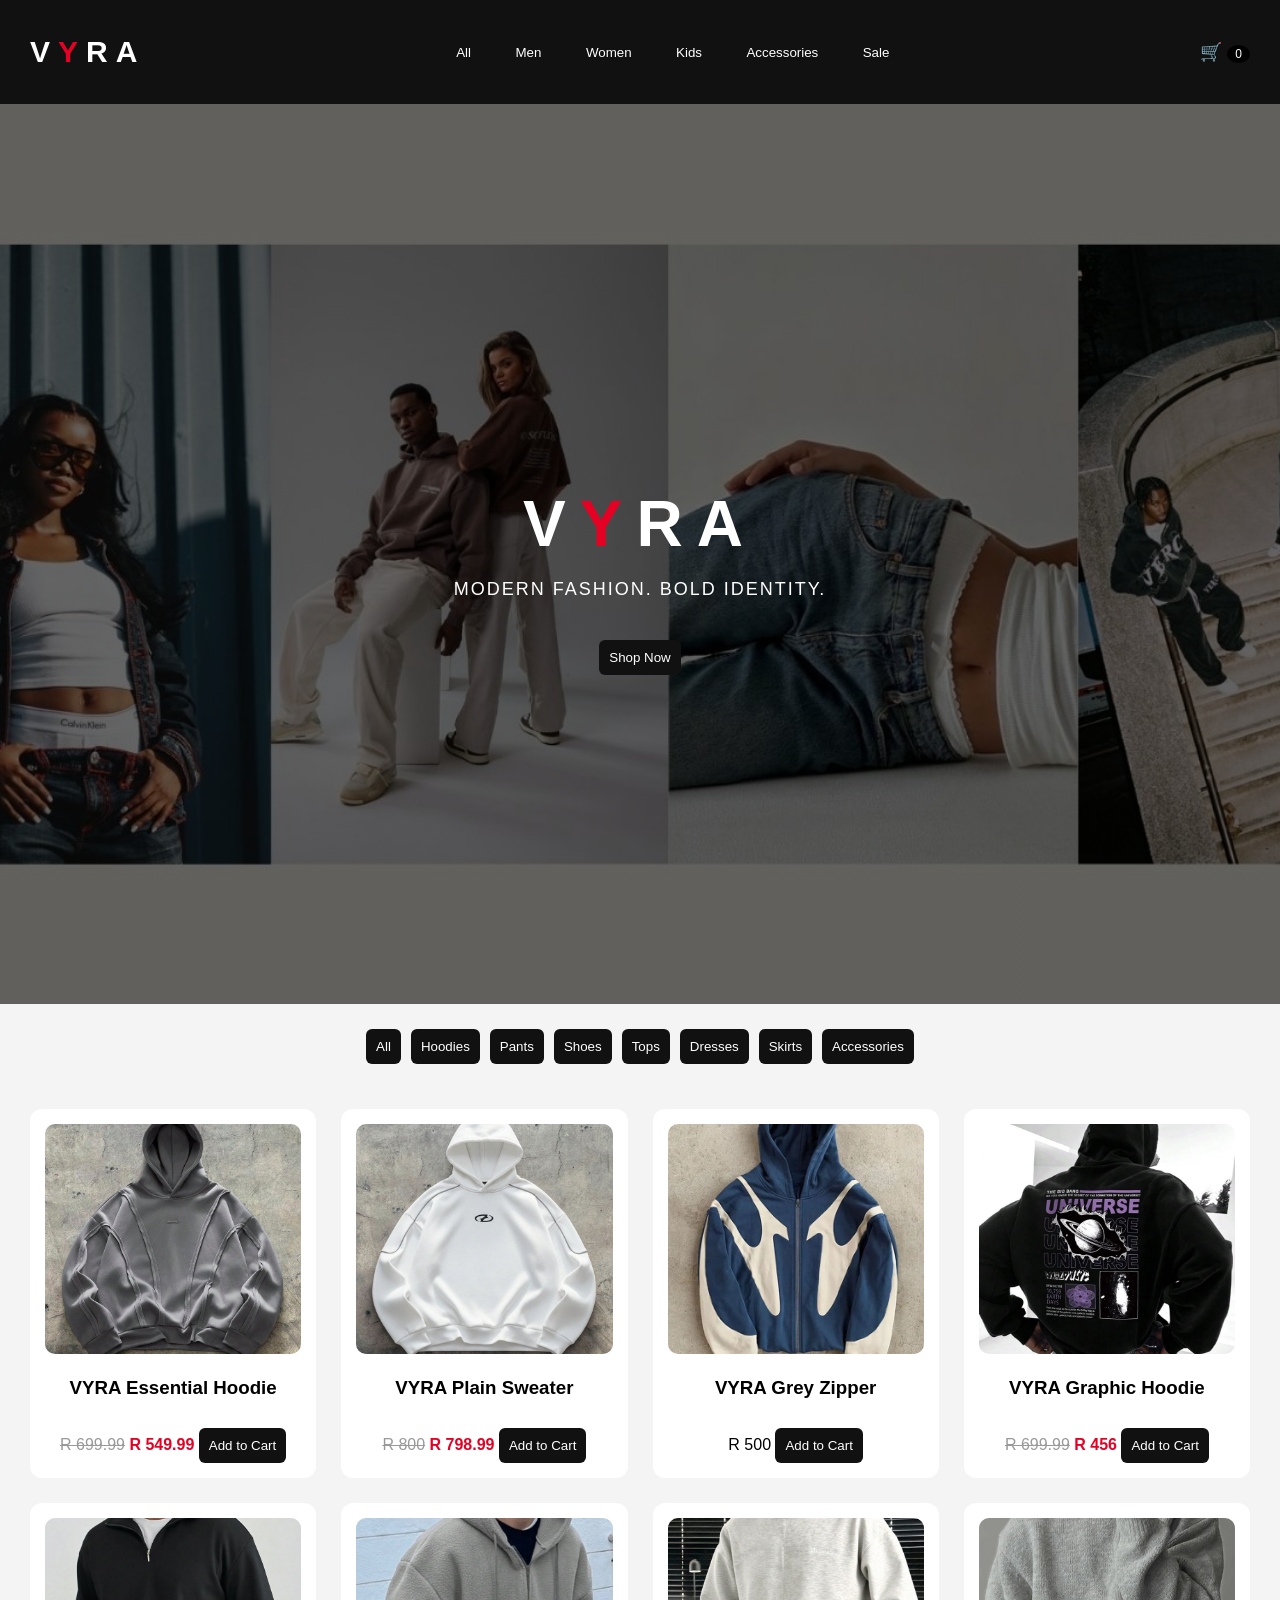
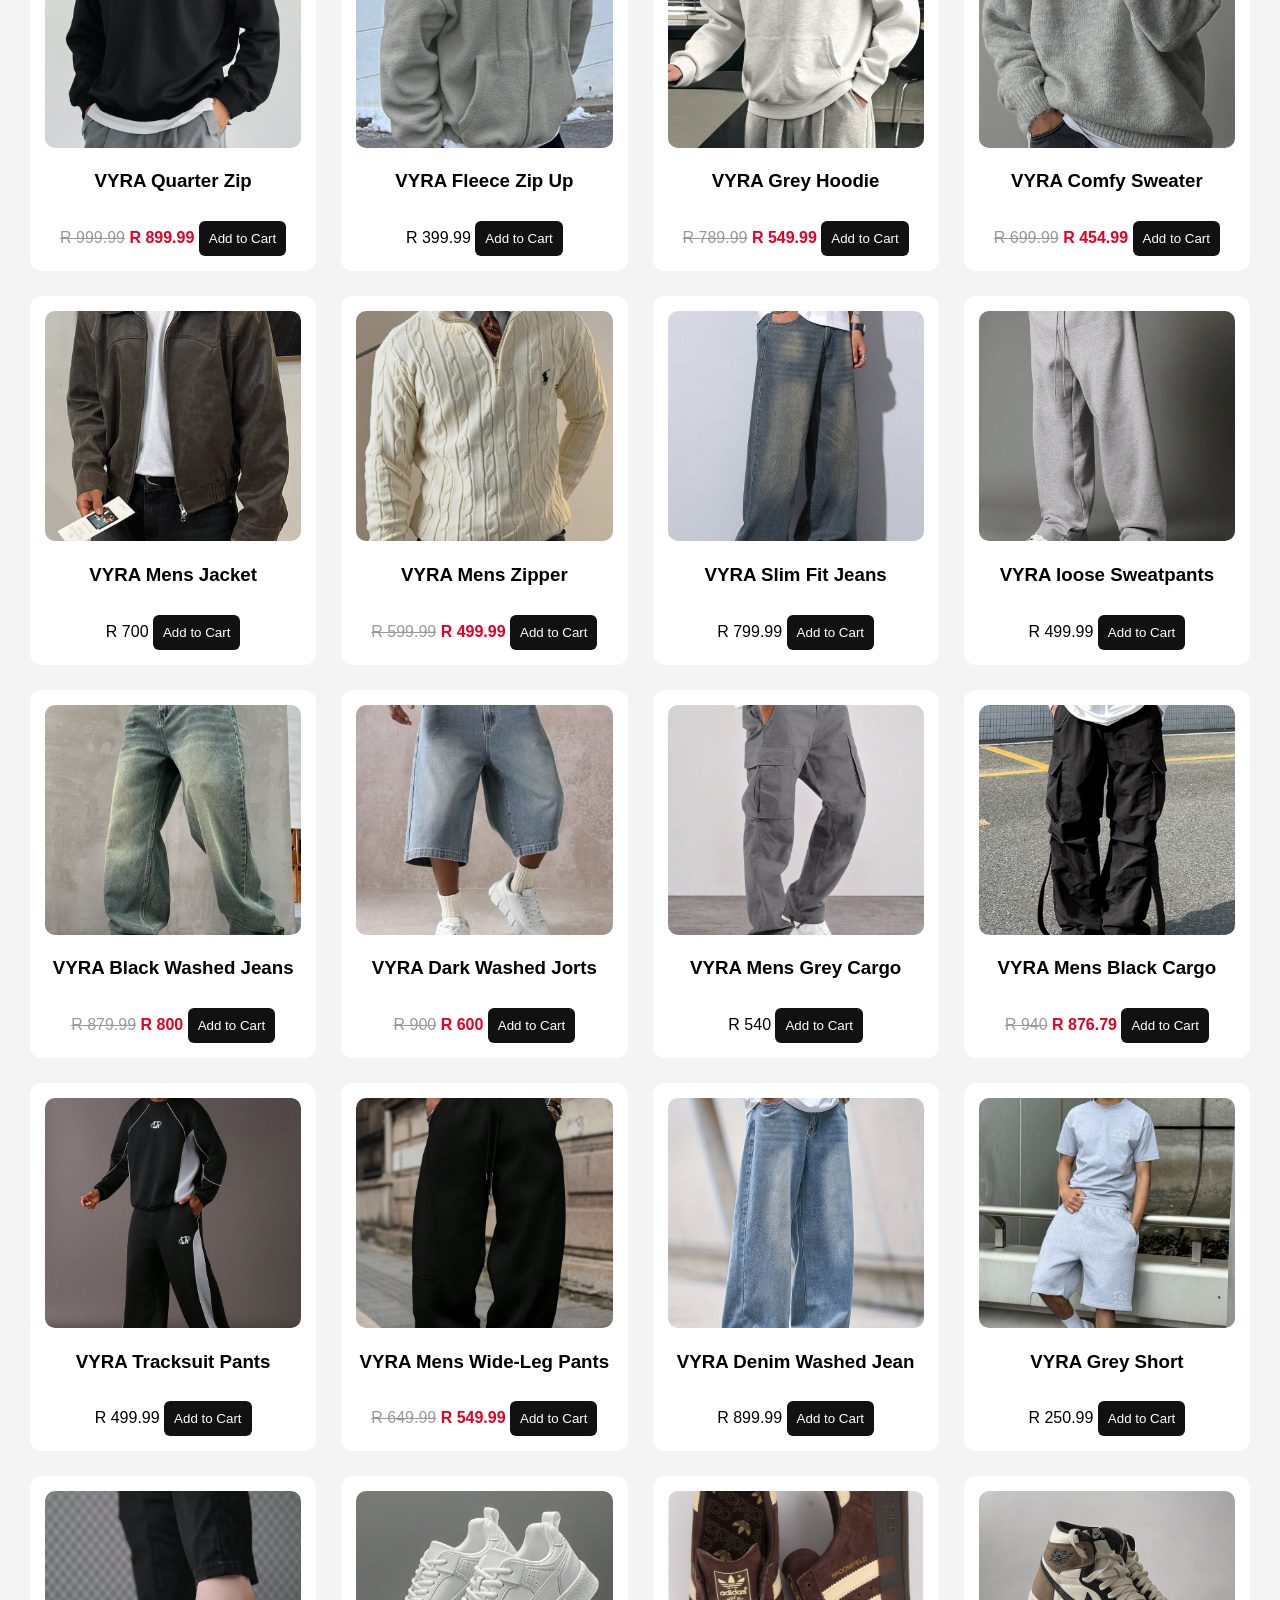
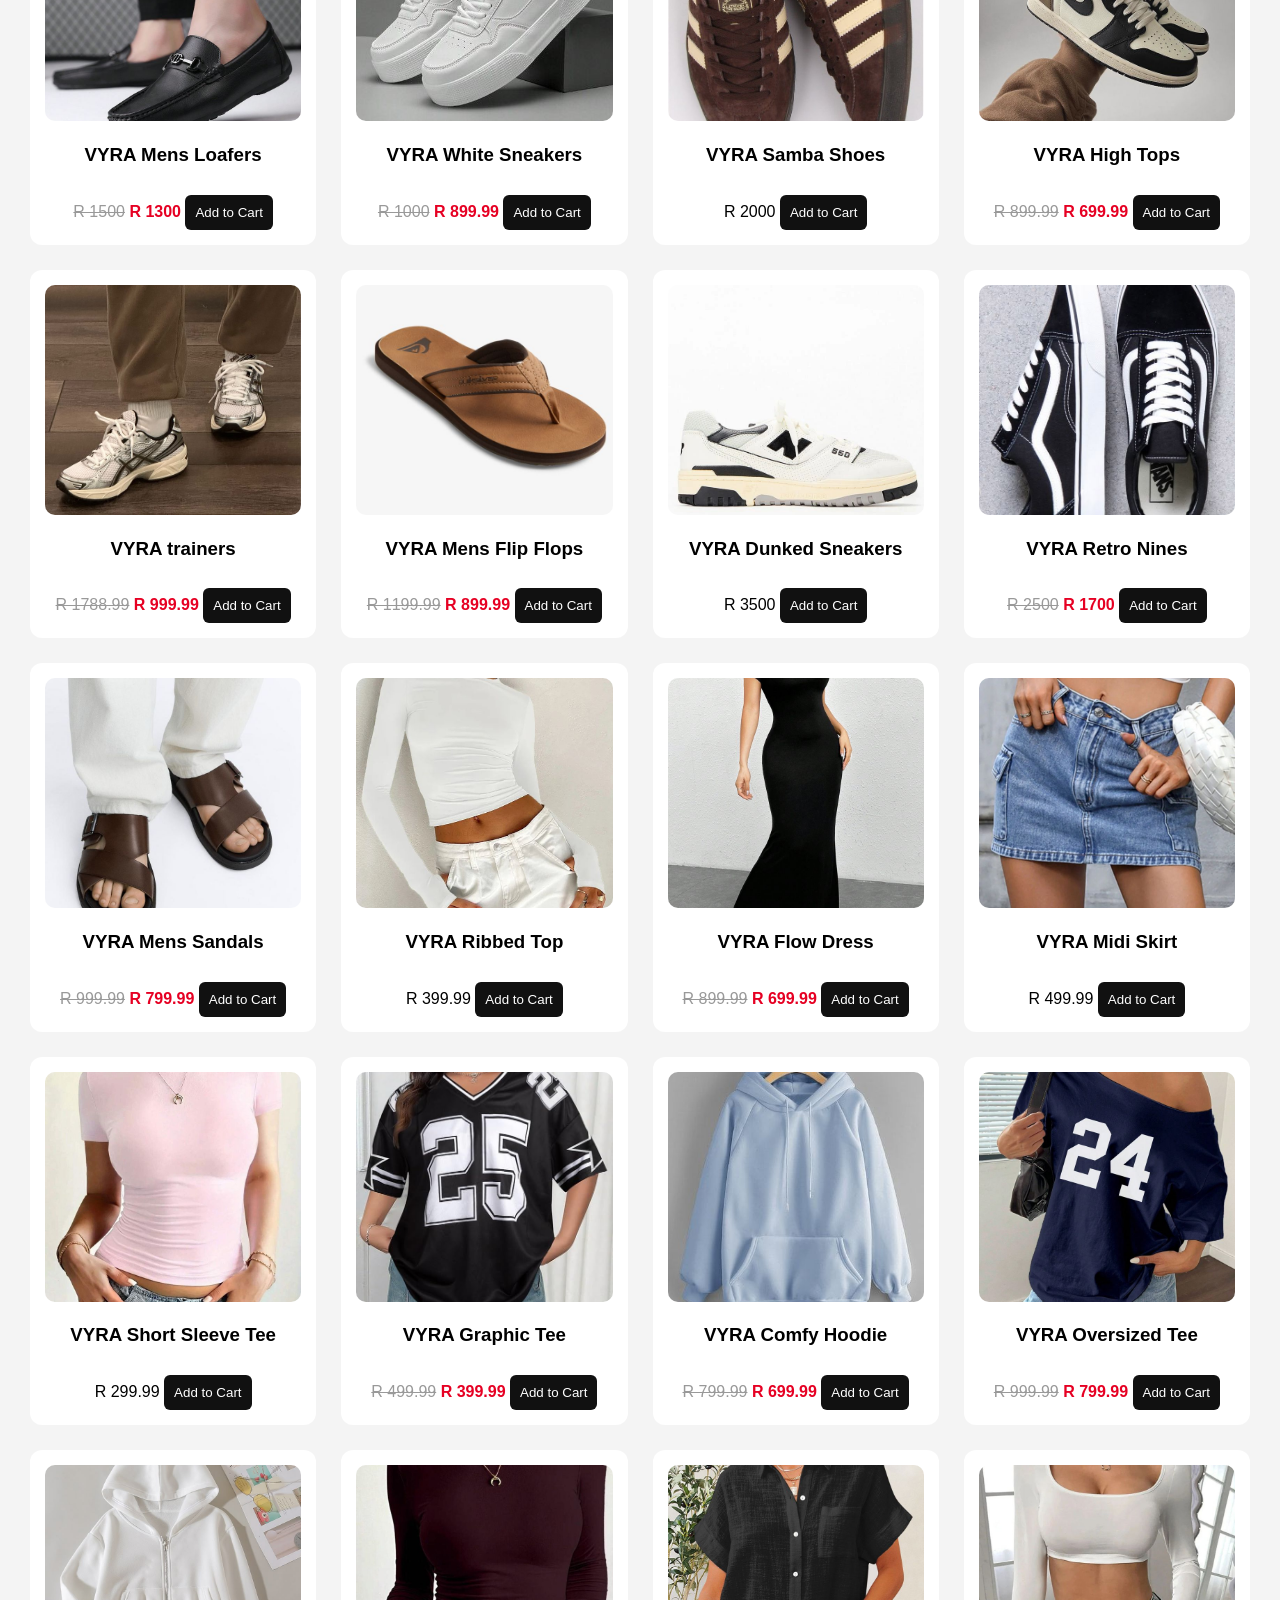
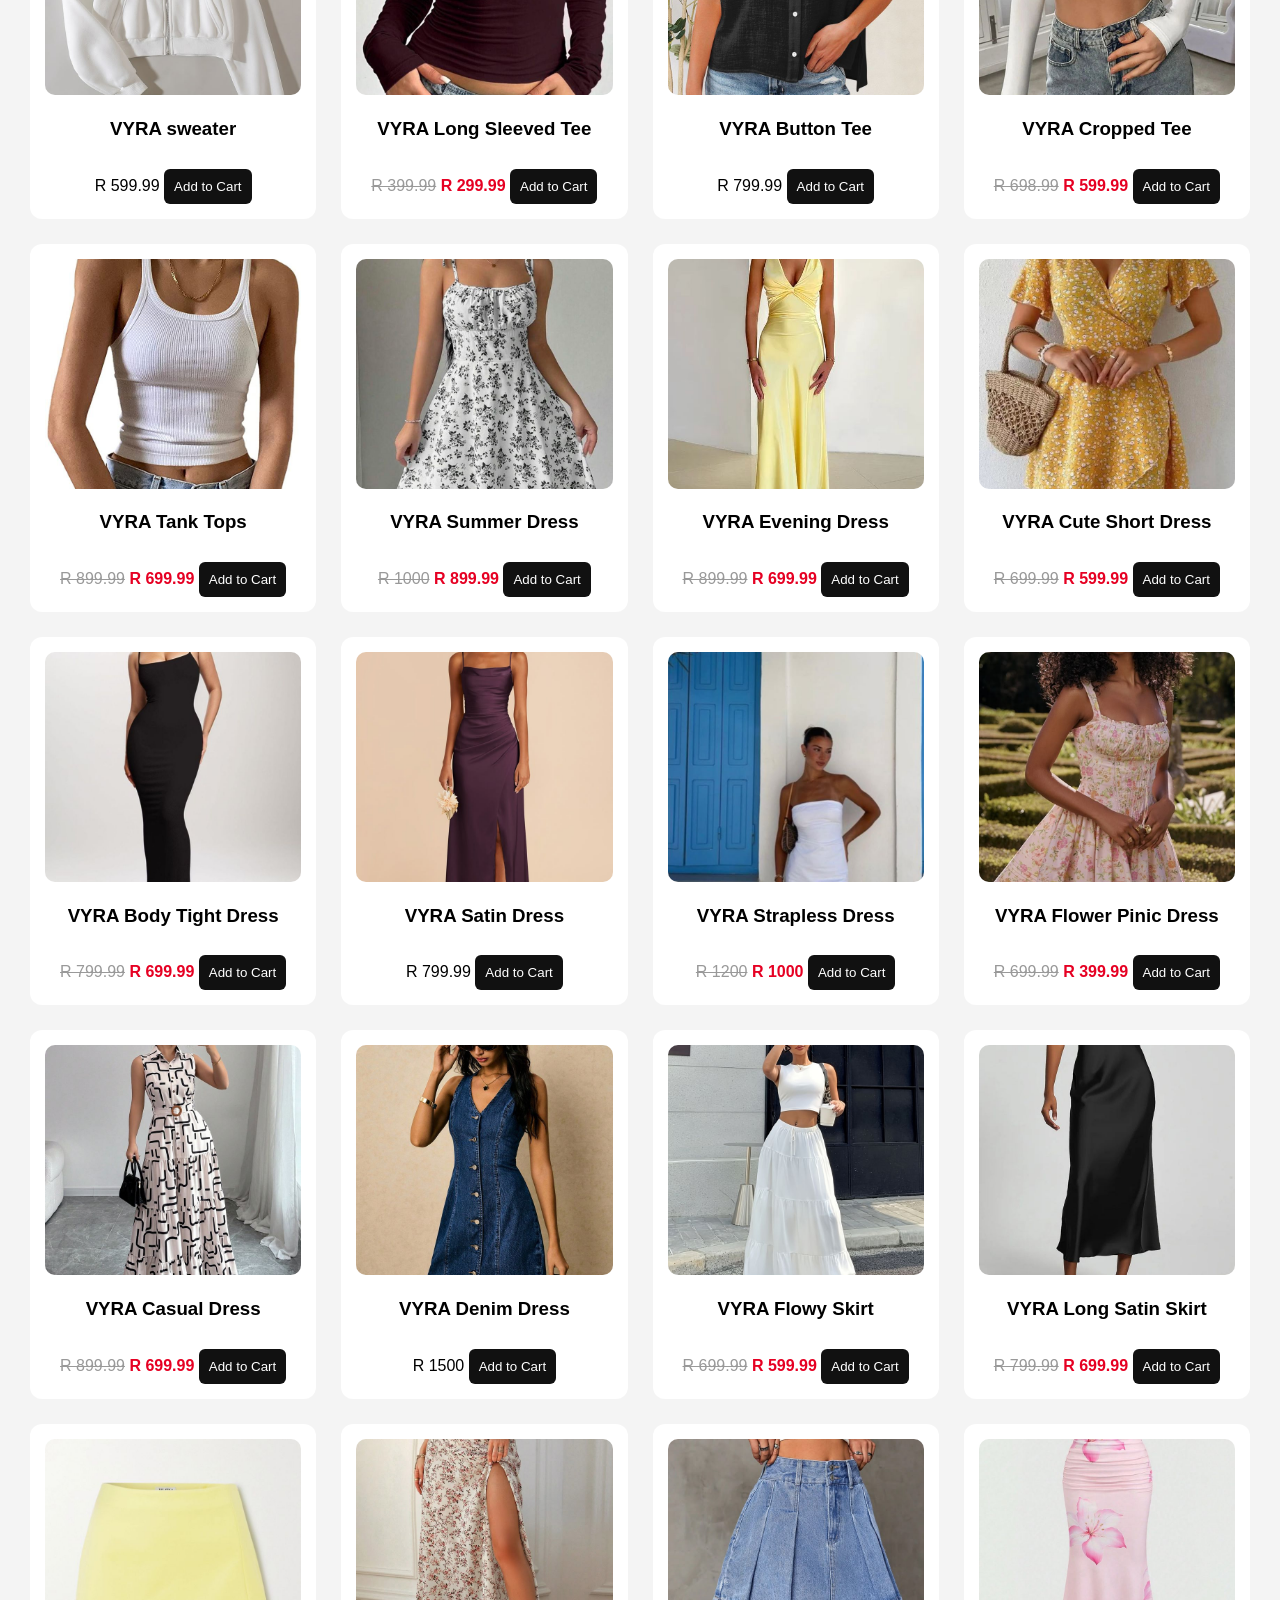
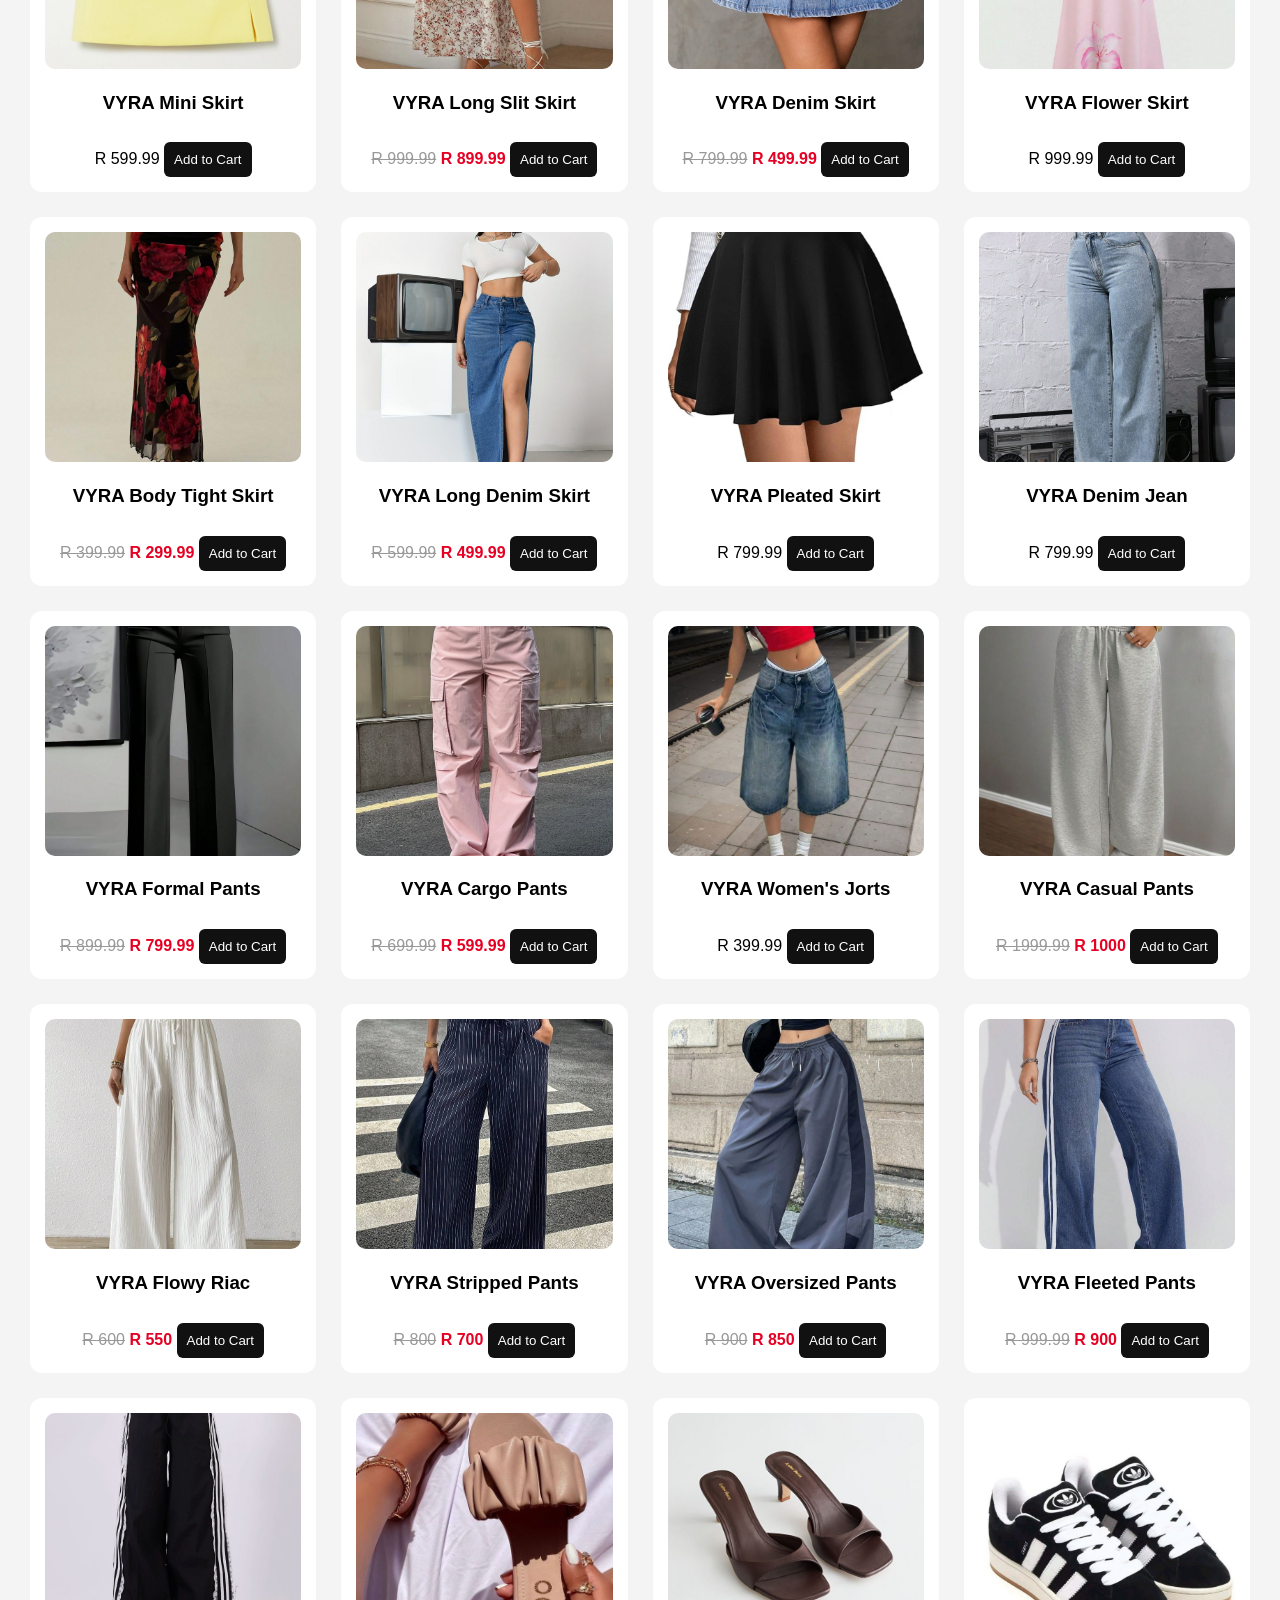
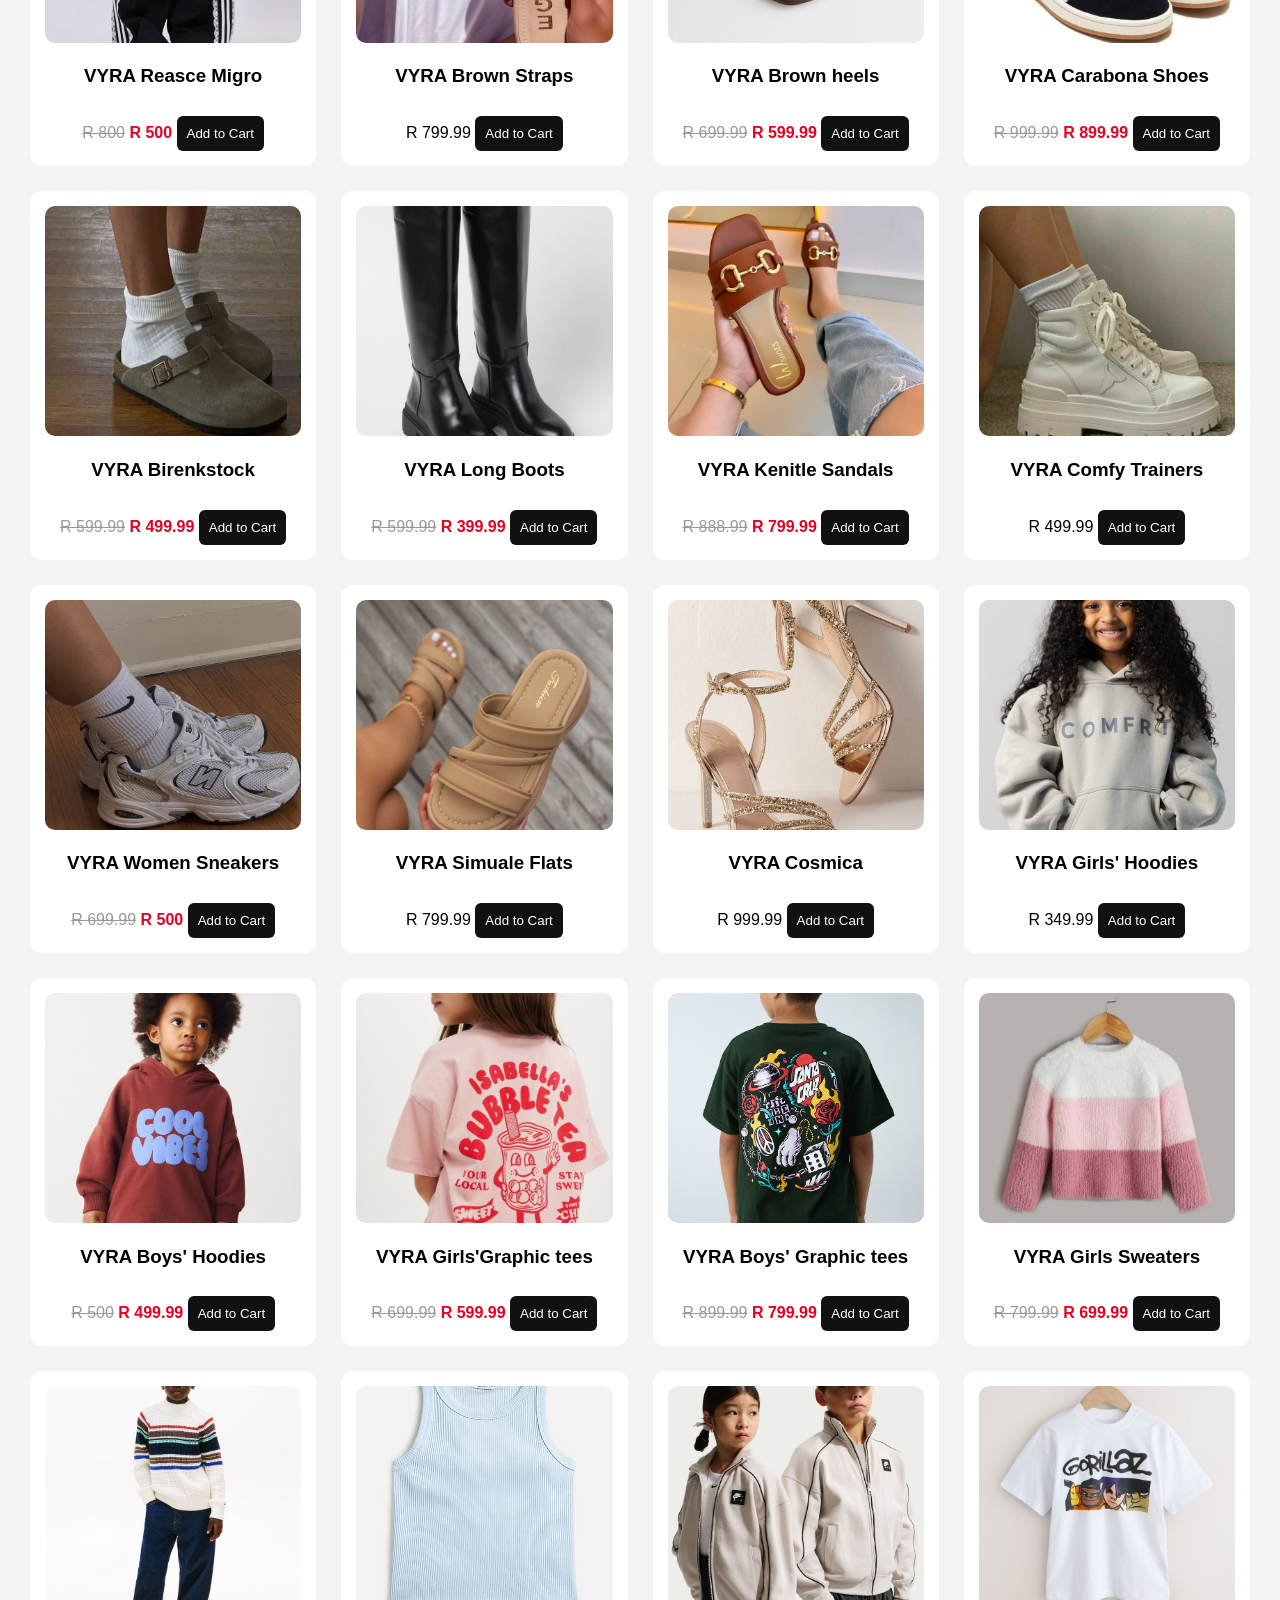
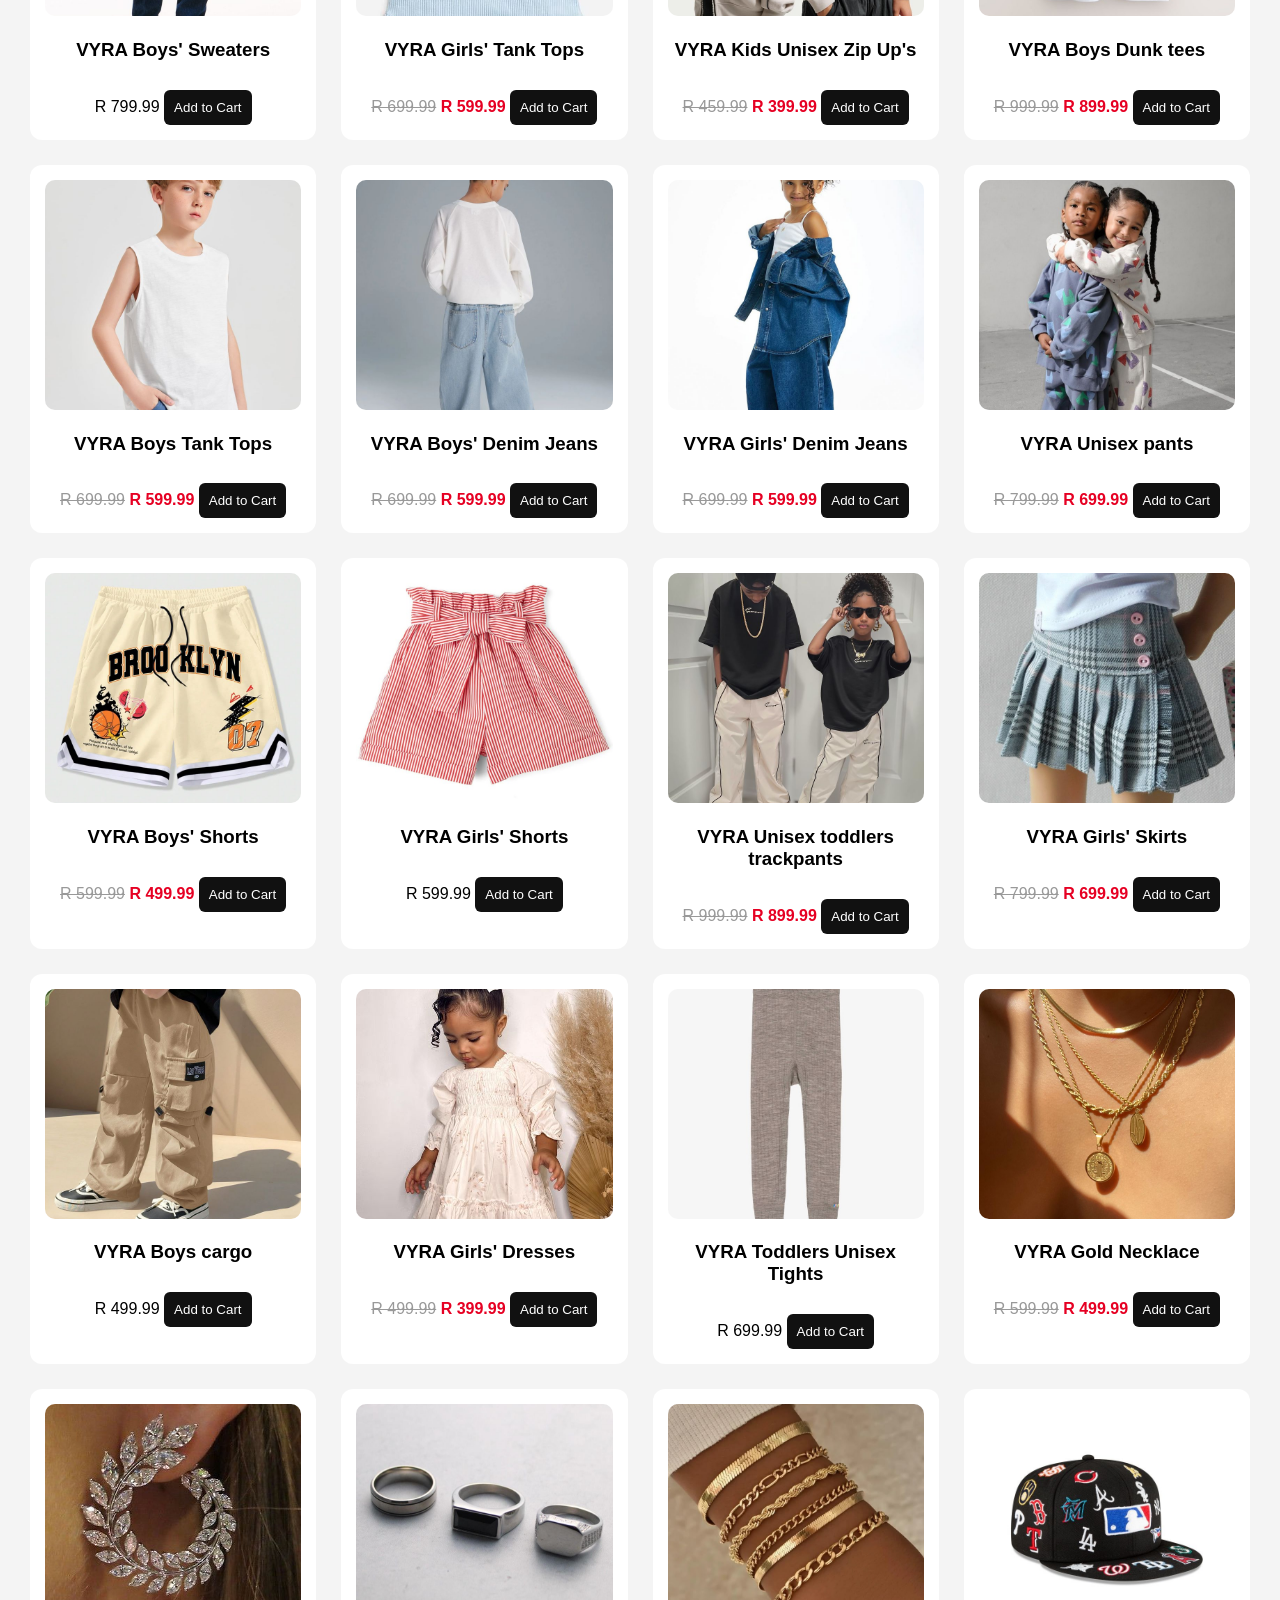
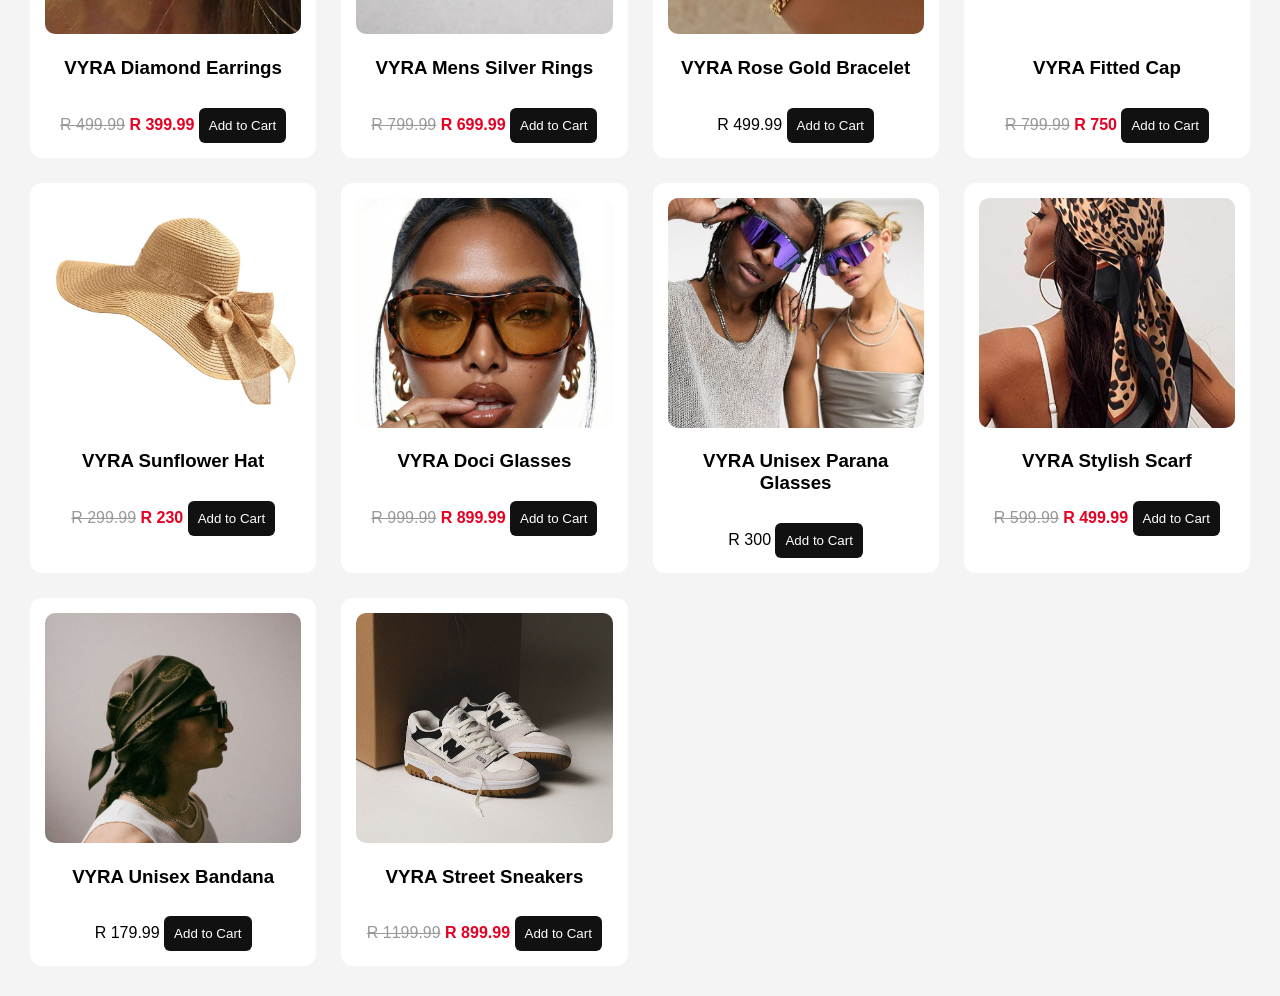
<file: index.html>
<!DOCTYPE html>
<html lang="en">
<head>
  <meta charset="UTF-8">
  <title>VYRA | Fashion Store</title>
  <link rel="stylesheet" href="css/style.css">
</head>
<body>

<!-- Navbar -->
<header class="navbar">
  <h1 class="logo">V<span>Y</span>RA</h1>

  <nav>
    <button onclick="filterSection('All')">All</button>
    <button onclick="filterSection('Men')">Men</button>
    <button onclick="filterSection('Women')">Women</button>
    <button onclick="filterSection('Kids')">Kids</button>
    <button onclick="filterSection('Accessories')">Accessories</button>
    <button onclick="filterSale()">Sale</button>
  </nav>

  <div class="nav-right">
    <a href="cart.html" class="cart-icon">
      🛒 <span id="cart-count">0</span>
    </a>
  </div>
</header>

<!-- Hero -->
<section class="hero">
  <div class="hero-content">
    <h1 class="hero-logo">V<span>Y</span>RA</h1>
    <p class="hero-slogan">Modern fashion. Bold identity.</p>
    <button onclick="scrollToShop()">Shop Now</button>
  </div>
</section>

<section id="category-filters" class="filters"></section>
<section id="product-list" class="products"></section>

<script src="js/products.js"></script>
<script src="js/app.js"></script>

<script>
function scrollToShop() {
  document.getElementById("product-list").scrollIntoView({ behavior: "smooth" });
}
</script>

</body>
</html>
</file>
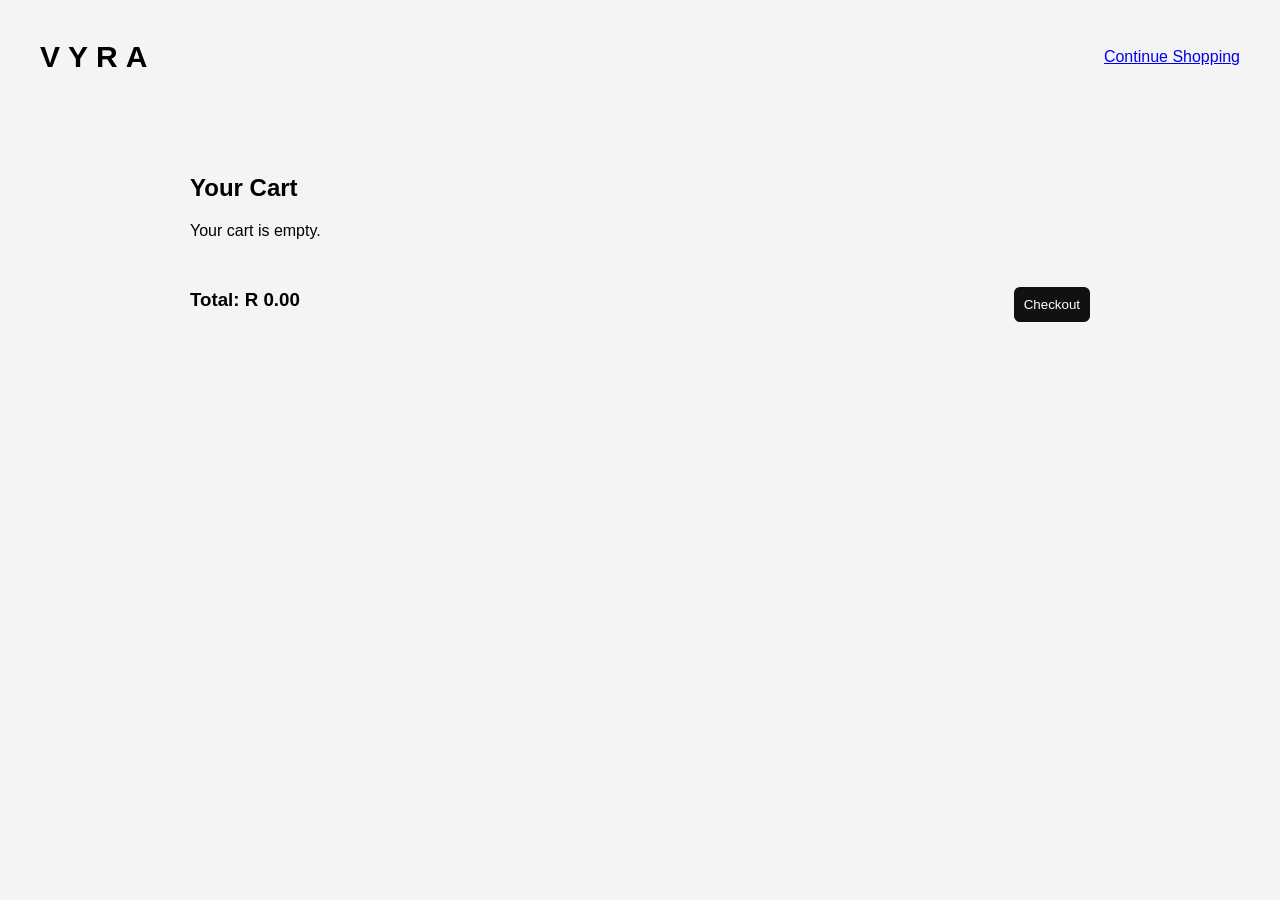
<file: cart.html>
<!DOCTYPE html>
<html lang="en">
<head>
  <meta charset="UTF-8">
  <title>VYRA | Cart</title>
  <link rel="stylesheet" href="css/style.css">
</head>
<body>

<header class="nav">
  <h1 class="logo">VYRA</h1>
  <a href="index.html">Continue Shopping</a>
</header>

<main class="cart-container">
  <h2>Your Cart</h2>

  <div id="cart-items"></div>

  <div class="cart-summary">
    <h3 id="cart-total">Total: R 0.00</h3>
    <button onclick="goToCheckout()">Checkout</button>
  </div>
</main>

<script src="js/cart.js"></script>
</body>
</html>
</file>
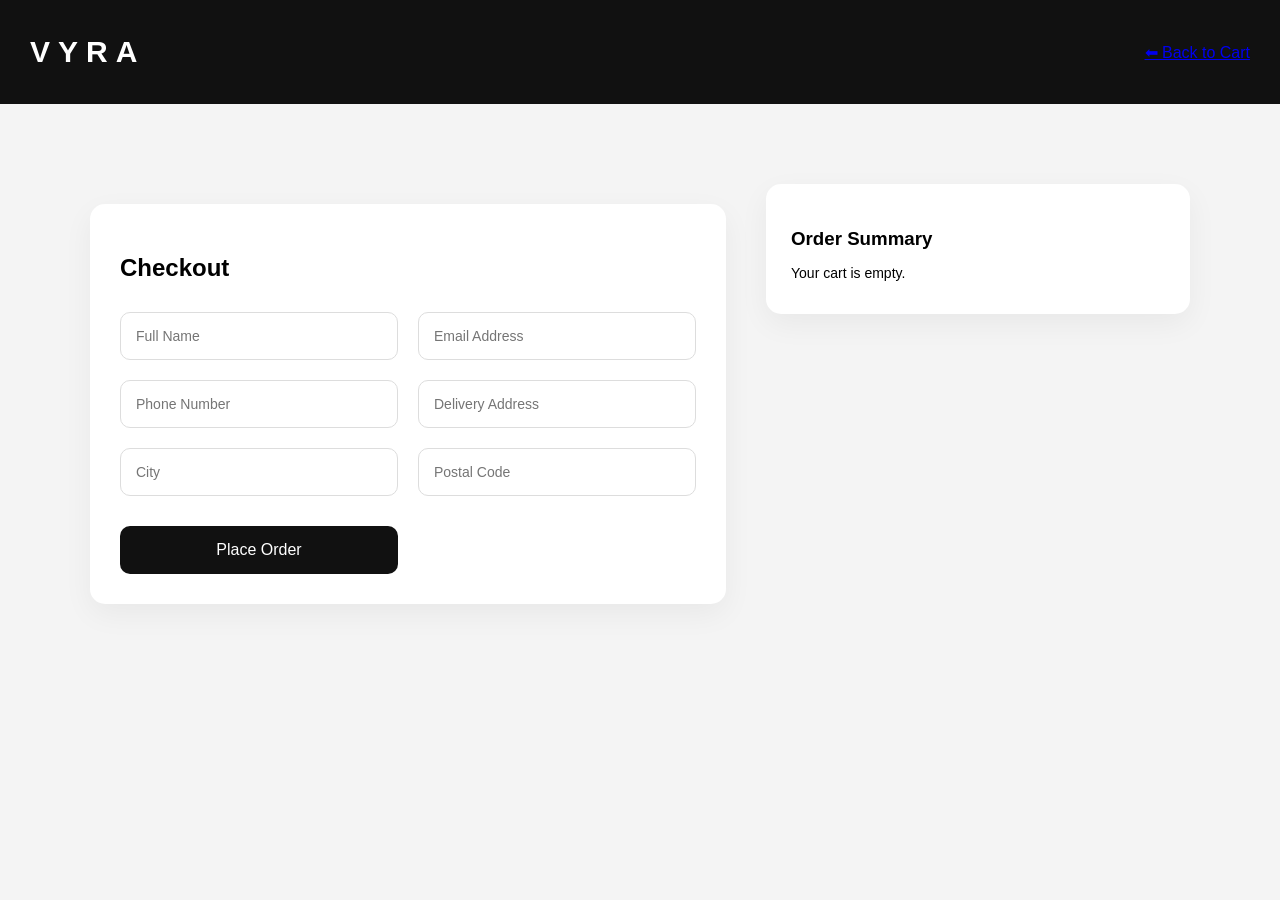
<file: checkout.html>
<!DOCTYPE html>
<html lang="en">
<head>
  <meta charset="UTF-8">
  <title>VYRA | Checkout</title>
  <link rel="stylesheet" href="css/style.css">
</head>
<body>

<header class="navbar">
  <h1 class="logo">VYRA</h1>
  <a href="cart.html">⬅ Back to Cart</a>
</header>

<main class="checkout-container">

  <!-- first from -->
  <form onsubmit="placeOrder(event)">
    <h2>Checkout</h2>

    <input type="text" placeholder="Full Name" required>
    <input type="email" placeholder="Email Address" required>
    <input type="text" placeholder="Phone Number" required>
    <input type="text" placeholder="Delivery Address" required>
    <input type="text" placeholder="City" required>
    <input type="text" placeholder="Postal Code" required>

    <button type="submit">Place Order</button>
  </form>

  <!-- Order summary second form -->
  <div id="order-summary"></div>

</main>

<script src="js/checkout.js"></script>

</body>
</html>
</file>
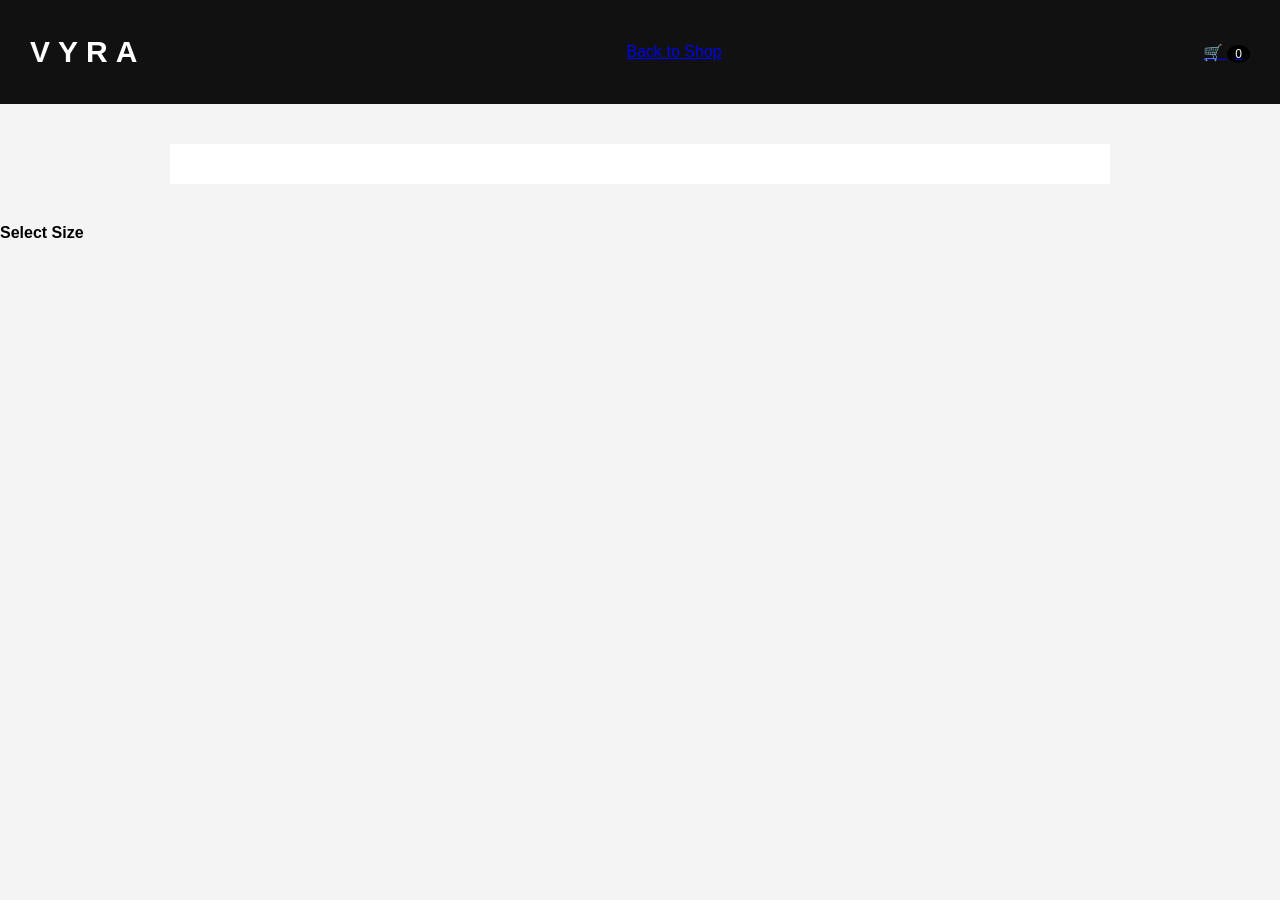
<file: product.html>
<!DOCTYPE html>
<html lang="en">
<head>
  <meta charset="UTF-8">
  <title>VYRA | Product</title>
  <link rel="stylesheet" href="css/style.css">
</head>
<body>

<header class="navbar">
  <h1 class="logo">VYRA</h1>
  <a href="index.html">Back to Shop</a>
  <a href="cart.html">🛒 <span id="cart-count">0</span></a>
</header>

<div id="product-details" class="product-details"></div>

<div class="sizes">
  <h4>Select Size</h4>
  <div id="size-options"></div>
</div>

<script src="js/products.js"></script>
<script src="js/product.js"></script>
</body>
</html>
</file>
<file: css/style.css>
body {
  margin: 0;
  font-family: "Segoe UI", sans-serif;
  background: #f4f4f4;
}

/* Navbar */
.navbar {
  display: flex;
  justify-content: space-between;
  align-items: center;
  padding: 15px 30px;
  background: #111;
  color: white;
}

.logo {
  font-size: 30px;
  letter-spacing: 8px;
}

.logo span {
  color: #e60023;
}

nav button {
  background: none;
  border: none;
  color: white;
  margin: 0 10px;
  cursor: pointer;
}

/* Filters */
.filters {
  display: flex;
  gap: 10px;
  padding: 15px;
  justify-content: center;
}

/* Products */
.products {
  padding: 30px;
  display: grid;
  grid-template-columns: repeat(auto-fill, minmax(230px, 1fr));
  gap: 25px;
}

.product-card {
  background: white;
  padding: 15px;
  border-radius: 12px;
  text-align: center;
}

.product-card img {
  width: 100%;
  height: 230px;
  object-fit: cover;
  border-radius: 10px;
  cursor: pointer;
}

.old-price {
  text-decoration: line-through;
  color: #999;
}

.sale-price {
  color: #e60023;
  font-weight: bold;
}

button {
  margin-top: 10px;
  padding: 10px;
  background: #111;
  color: white;
  border: none;
  border-radius: 6px;
  cursor: pointer;
}

/* Product page */
.product-details {
  max-width: 900px;
  margin: 40px auto;
  background: white;
  padding: 20px;
  display: grid;
  grid-template-columns: 1fr 1fr;
  gap: 30px;
}

.product-details img {
  width: 100%;
  border-radius: 10px;
}

/* HERO SECTION */
.hero {
  height: 100vh;
  background: linear-gradient(rgba(0,0,0,0.6), rgba(0,0,0,0.6)),
              url("../images/hero.jpg");
  background-size: cover;
  background-position: center;
  display: flex;
  align-items: center;
  justify-content: center;
  text-align: center;
  color: white;
}

.hero-logo {
  font-size: 64px;
  letter-spacing: 14px;
  margin-bottom: 10px;
}

.hero-logo span {
  color: #e60023;
}

.hero-slogan {
  font-size: 18px;
  letter-spacing: 2px;
  margin-bottom: 30px;
  text-transform: uppercase;
}

.hero-btn {
  padding: 14px 40px;
  font-size: 16px;
  border: none;
  border-radius: 30px;
  background: #e60023;
  color: white;
  cursor: pointer;
  transition: 0.3s;
}

.hero-btn:hover {
  background: #c4001d;
}
.cart-container,
.checkout-container {
  max-width: 900px;
  margin: auto;
  padding: 40px;
}

.cart-item {
  display: flex;
  align-items: center;
  gap: 20px;
  background: #fff;
  padding: 15px;
  margin-bottom: 15px;
  border-radius: 12px;
  box-shadow: 0 10px 20px rgba(0,0,0,0.05);
}

.cart-item img {
  width: 90px;
  border-radius: 10px;
}

.qty {
  display: flex;
  align-items: center;
  gap: 10px;
}

.qty button {
  padding: 5px 12px;
}

.remove {
  margin-left: auto;
  background: transparent;
  font-size: 18px;
  color: #999;
}

.cart-summary {
  display: flex;
  justify-content: space-between;
  align-items: center;
  margin-top: 30px;
}

.checkout-container form {
  display: grid;
  gap: 15px;
  margin-top: 20px;
}

.checkout-container input {
  padding: 14px;
  border-radius: 10px;
  border: 1px solid #ddd;
}
.nav {
  display: flex;
  justify-content: space-between;
  align-items: center;
  padding: 20px 40px;
}

.cart-icon {
  font-size: 18px;
  text-decoration: none;
  color: black;
}

#cart-count {
  background: black;
  color: white;
  padding: 2px 8px;
  border-radius: 50%;
  font-size: 12px;
}
#size-options {
  display: flex;
  gap: 10px;
  margin-top: 10px;
}

#size-options button {
  padding: 10px 14px;
  border: 1px solid black;
  background: white;
  cursor: pointer;
}

#size-options button:hover {
  background: black;
  color: white;
}

#size-options button.out {
  background: #eee;
  color: #999;
  border: 1px dashed #ccc;
  cursor: not-allowed;
}
#size-options button {
  margin: 5px;
  padding: 10px 15px;
  border: 1px solid #ccc;
  cursor: pointer;
  background: white;
}

#size-options button.active {
  background: black;
  color: white;
  border-color: black;
}

#size-options button.out {
  background: #eee;
  color: #999;
  cursor: not-allowed;
}
/* Checkout section */

.checkout-container {
  max-width: 1100px;
  margin: 60px auto;
  display: grid;
  grid-template-columns: 1.2fr 0.8fr;
  gap: 40px;
  padding: 20px;
}

/* first form in checkout */
.checkout-container form {
  background: white;
  padding: 30px;
  border-radius: 15px;
  display: grid;
  gap: 20px;
  box-shadow: 0 10px 30px rgba(0,0,0,0.05);
}

.checkout-container h2 {
  grid-column: span 2;
  margin-bottom: 10px;
}

.checkout-container input {
  padding: 15px;
  border-radius: 10px;
  border: 1px solid #ddd;
  font-size: 14px;
  transition: 0.2s;
}

.checkout-container input:focus {
  outline: none;
  border-color: #111;
}

/* checkout button */
.checkout-container button {
  padding: 15px;
  border-radius: 10px;
  background: #111;
  color: white;
  font-size: 16px;
  transition: 0.3s;
}

.checkout-container button:hover {
  background: #e60023;
}

/* Second form summary*/
#order-summary {
  background: white;
  padding: 25px;
  border-radius: 15px;
  height: fit-content;
  box-shadow: 0 10px 30px rgba(0,0,0,0.05);
}

#order-summary h3 {
  margin-bottom: 15px;
}

#order-summary p {
  display: flex;
  justify-content: space-between;
  margin: 8px 0;
  font-size: 14px;
}

#order-summary h3:last-child {
  margin-top: 20px;
  border-top: 1px solid #eee;
  padding-top: 10px;
}

/* responsive */
@media (max-width: 768px) {
  .checkout-container {
    grid-template-columns: 1fr;
  }
}
</file>
